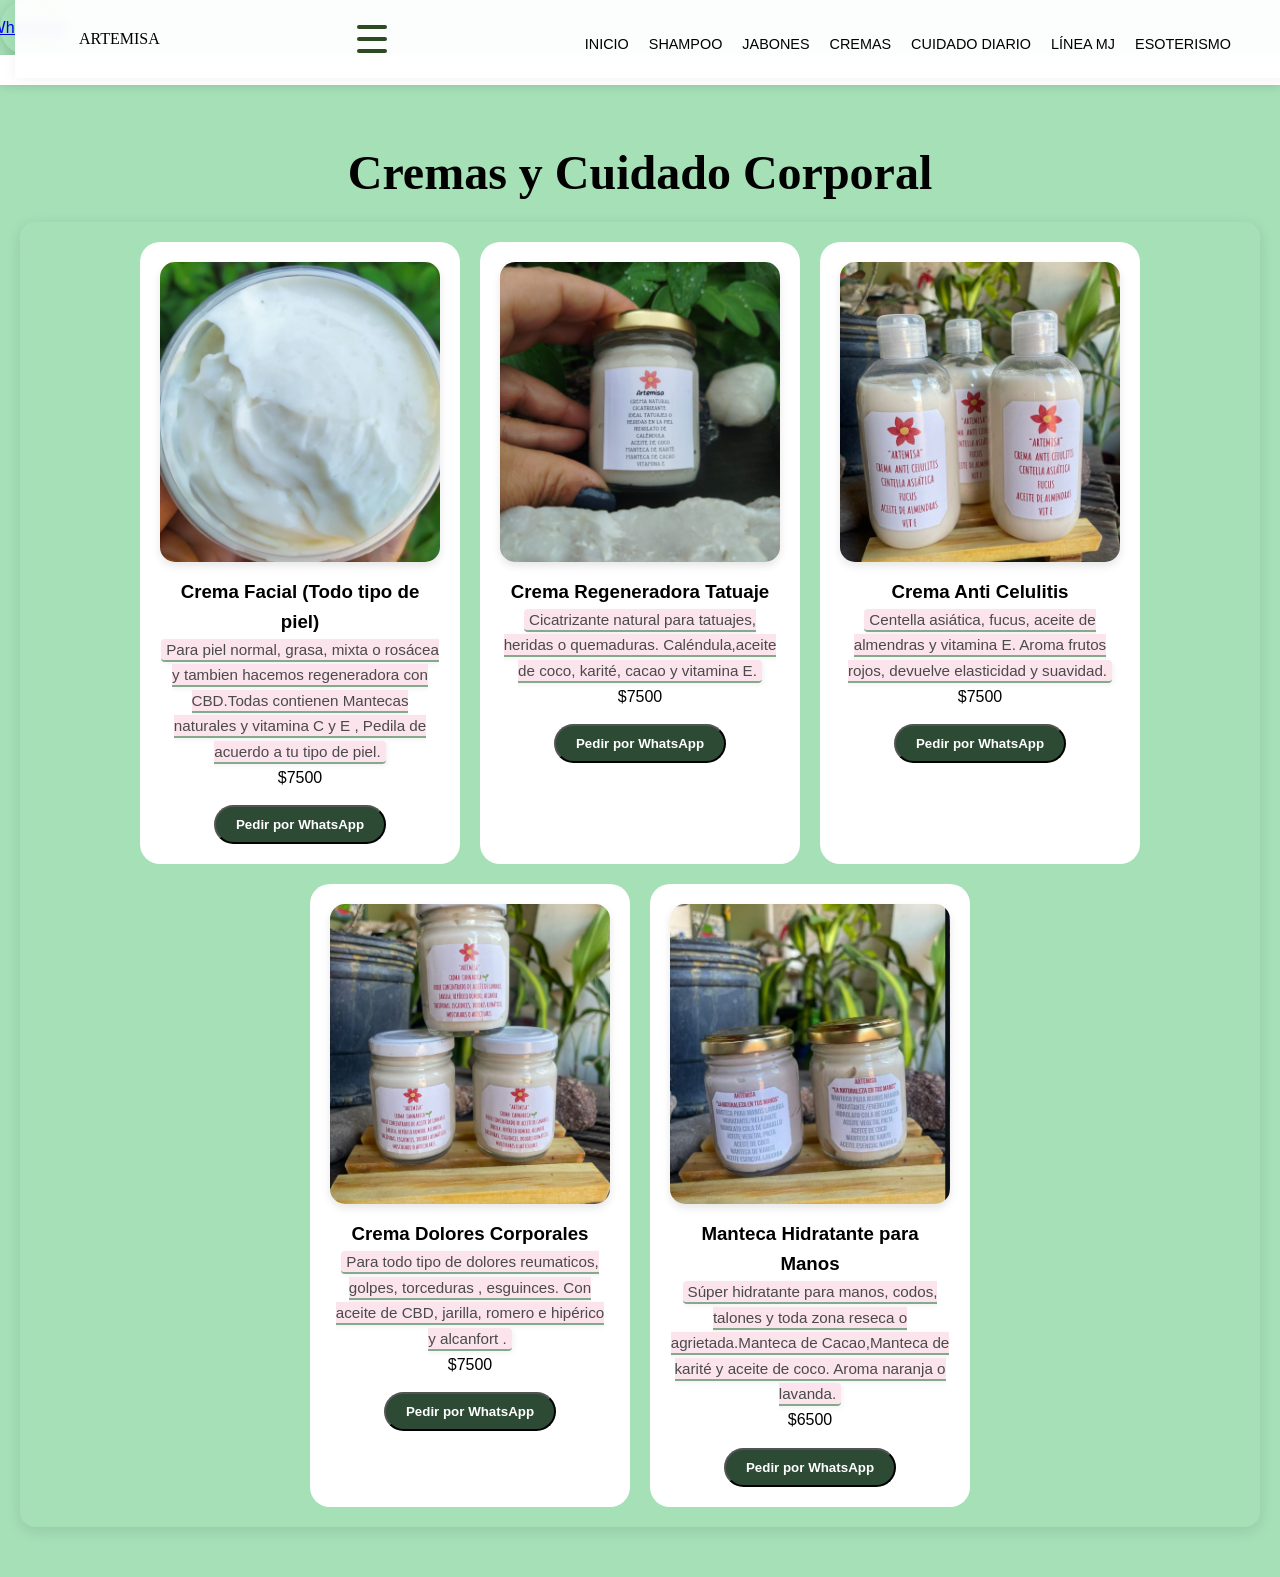
<file: cremas.html>
<!DOCTYPE html>
<html lang="es">
<head>
    <meta charset="UTF-8">
    <meta name="viewport" content="width=device-width, initial-scale=1.0">
    <title>Cremas | Artemisa</title>
    <link rel="stylesheet" href="style.css">
</head>
<body>
    <a href="https://wa.me/5491155609045?text=Hola%20Artemisa,%20vengo%20de%20la%20sección%20Cremas%20y%20tengo%20una%20consulta." class="float-btn float-wsp" target="_blank">WhatsApp</a>

     <header>
        <nav class="navbar">
            <div class="logo">ARTEMISA</div>
            <div class="menu-toggle" id="mobile-menu">
                <span class="bar"></span>
                <span class="bar"></span>
                <span class="bar"></span>
            </div>
            <ul class="nav-links">
                <li><a href="index.html">Inicio</a></li>
                <li><a href="solidos.html">Shampoo</a></li>
                <li><a href="jabones.html">Jabones</a></li>
                <li><a href="cremas.html">Cremas</a></li>
                <li><a href="cuidado.html">Cuidado Diario</a></li>
                <li><a href="mariajuana.html">Línea MJ</a></li>
                <li><a href="esoterico.html">Esoterismo</a></li>
            </ul>
        </nav>
    </header>

    <main class="productos-page">
        <h1>Cremas y Cuidado Corporal</h1>
        <div class="productos-grid">
            
            <article class="producto-card">
                <img src="cremafacial.jpg" alt="Crema Facial">
                <h3>Crema Facial (Todo tipo de piel)</h3>
                <p class="desc">Para piel normal, grasa, mixta o rosácea y tambien hacemos regeneradora con CBD.Todas contienen Mantecas naturales y vitamina C y E , Pedila de acuerdo a tu tipo de piel.</p>
                <p class="precio">$7500</p>
                <button class="btn-comprar" onclick="comprarPorWsp('Crema Facial', 7500, 'Cremas')">Pedir por WhatsApp</button>
            </article>

            <article class="producto-card">
                <img src="cremaregeneradoratatuaje.jpg" alt="Crema Regeneradora Tatuaje">
                <h3>Crema Regeneradora Tatuaje</h3>
                <p class="desc">Cicatrizante natural para tatuajes, heridas o quemaduras. Caléndula,aceite de coco, karité, cacao y vitamina E.</p>
                <p class="precio">$7500</p>
                <button class="btn-comprar" onclick="comprarPorWsp('Crema Regeneradora Tatuaje', 7500, 'Cremas')">Pedir por WhatsApp</button>
            </article>

            <article class="producto-card">
                <img src="cremaanticelulitis.jpg" alt="Crema Anti Celulitis">
                <h3>Crema Anti Celulitis</h3>
                <p class="desc">Centella asiática, fucus, aceite de almendras y vitamina E. Aroma frutos rojos, devuelve elasticidad y suavidad.</p>
                <p class="precio">$7500</p>
                <button class="btn-comprar" onclick="comprarPorWsp('Crema Anti Celulitis', 7500, 'Cremas')">Pedir por WhatsApp</button>
            </article>

            <article class="producto-card">
                <img src="cremadolorescorporales.jpg" alt="Crema Dolores Corporales">
                <h3>Crema Dolores Corporales</h3>
                <p class="desc">Para todo tipo de dolores reumaticos, golpes, torceduras , esguinces. Con aceite de CBD, jarilla, romero e hipérico y alcanfort .</p>
                <p class="precio">$7500</p>
                <button class="btn-comprar" onclick="comprarPorWsp('Crema Dolores Corporales', 7500, 'Cremas')">Pedir por WhatsApp</button>
            </article>

            <article class="producto-card">
                <img src="mantecahidratanteparamanos.jpg" alt="Manteca Hidratante para Manos">
                <h3>Manteca Hidratante para Manos</h3>
                <p class="desc">Súper hidratante para manos, codos, talones y toda zona reseca o agrietada.Manteca de Cacao,Manteca de karité y aceite de coco. Aroma naranja o lavanda.</p>
                <p class="precio">$6500</p>
                <button class="btn-comprar" onclick="comprarPorWsp('Manteca Hidratante Manos', 6500, 'Cremas')">Pedir por WhatsApp</button>
            </article>

        </div>
    </main>
    <script src="script.js"></script>
</body>
</html>
</file>
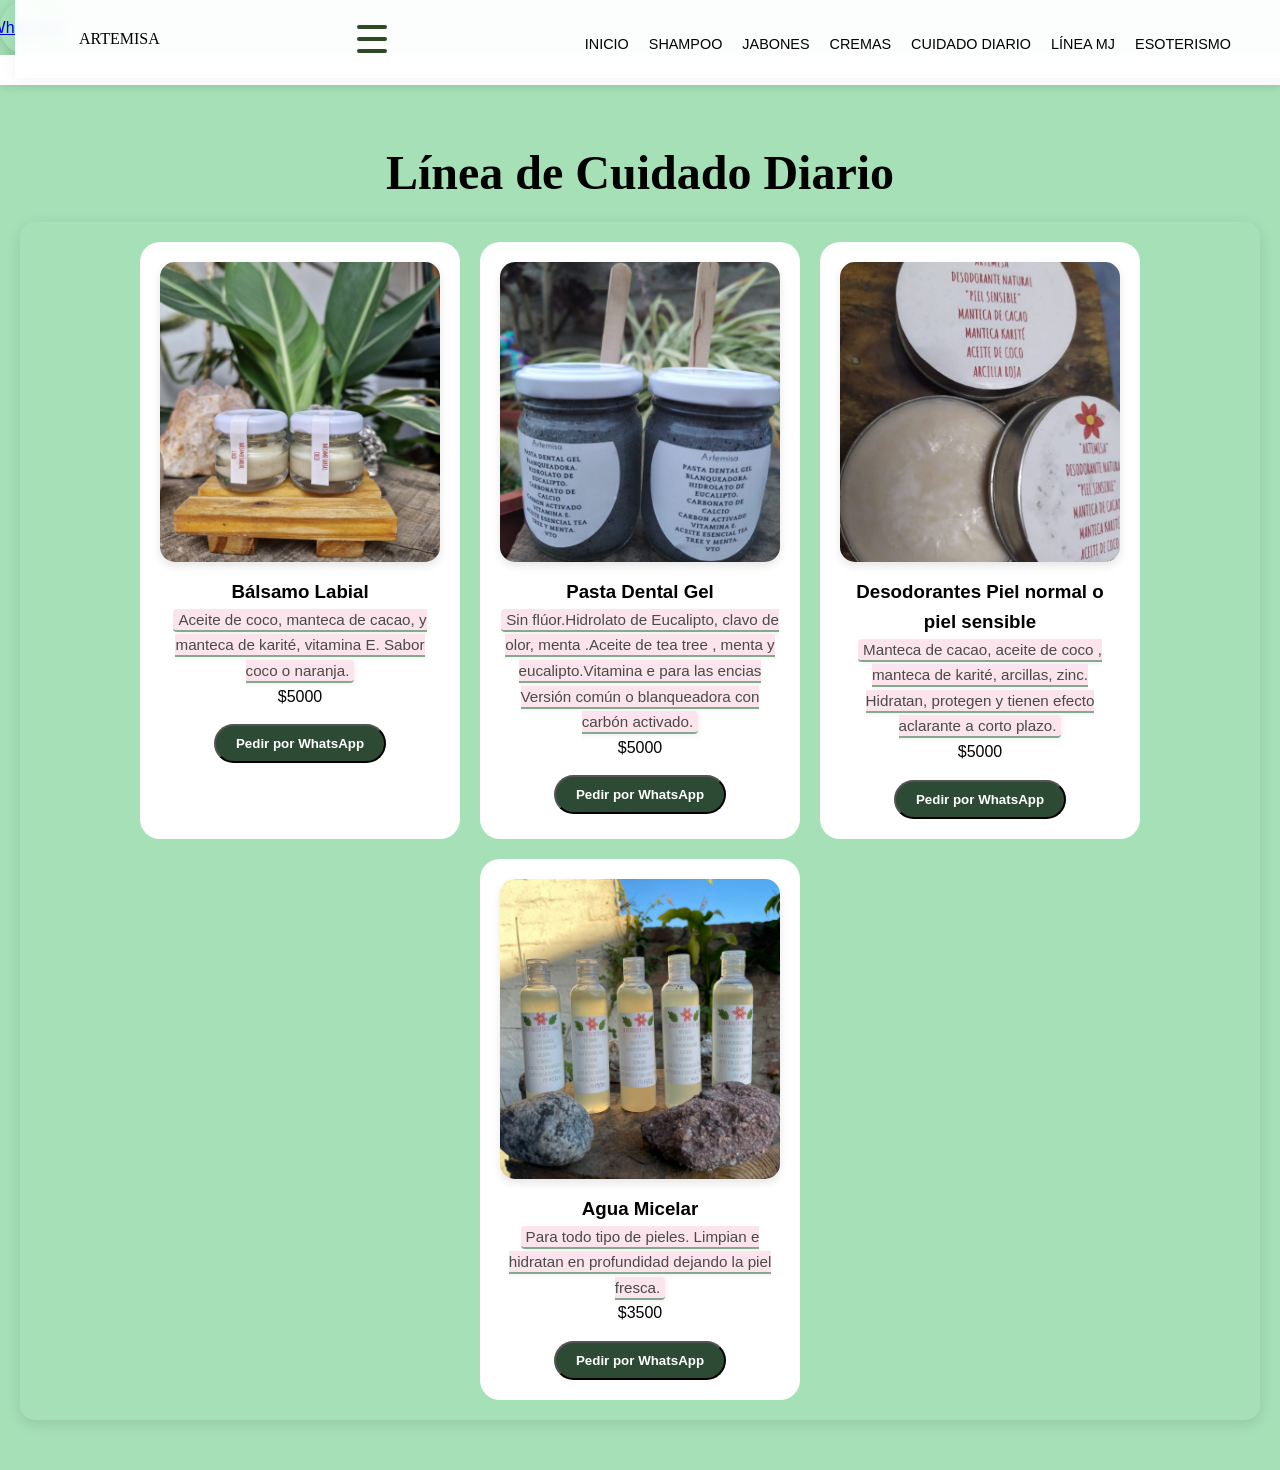
<file: cuidado.html>
<!DOCTYPE html>
<html lang="es">
<head>
    <meta charset="UTF-8">
    <meta name="viewport" content="width=device-width, initial-scale=1.0">
    <title>Cuidado Diario | Artemisa</title>
    <link rel="stylesheet" href="style.css">
</head>
<body>
    <a href="https://wa.me/5491155609045?text=Hola%20Artemisa,%20vengo%20de%20la%20sección%20Cuidado%20Diario%20y%20tengo%20una%20consulta." class="float-btn float-wsp" target="_blank">WhatsApp</a>

    <header>
        <nav class="navbar">
            <div class="logo">ARTEMISA</div>
            <div class="menu-toggle" id="mobile-menu">
                <span class="bar"></span>
                <span class="bar"></span>
                <span class="bar"></span>
            </div>
            <ul class="nav-links">
                <li><a href="index.html">Inicio</a></li>
                <li><a href="solidos.html">Shampoo</a></li>
                <li><a href="jabones.html">Jabones</a></li>
                <li><a href="cremas.html">Cremas</a></li>
                <li><a href="cuidado.html">Cuidado Diario</a></li>
                <li><a href="mariajuana.html">Línea MJ</a></li>
                <li><a href="esoterico.html">Esoterismo</a></li>
            </ul>
        </nav>
    </header>

    <main class="productos-page">
        <h1>Línea de Cuidado Diario</h1>
        <div class="productos-grid">
            
            <article class="producto-card">
                <img src="balsamolabial.jpg" alt="Bálsamo Labial">
                <h3>Bálsamo Labial</h3>
                <p class="desc">Aceite de coco, manteca de cacao, y manteca de karité, vitamina E. Sabor coco o naranja.</p>
                <p class="precio">$5000</p>
                <button class="btn-comprar" onclick="comprarPorWsp('Bálsamo Labial', 5000, 'Cuidado Diario')">Pedir por WhatsApp</button>
            </article>

            <article class="producto-card">
                <img src="pastadental.jpg" alt="Pasta Dental">
                <h3>Pasta Dental Gel</h3>
                <p class="desc">Sin flúor.Hidrolato de Eucalipto, clavo de olor, menta .Aceite de tea tree , menta y eucalipto.Vitamina e para las encias Versión común o blanqueadora con carbón activado.</p>
                <p class="precio">$5000</p>
                <button class="btn-comprar" onclick="comprarPorWsp('Pasta Dental Gel', 5000, 'Cuidado Diario')">Pedir por WhatsApp</button>
            </article>

            <article class="producto-card">
                <img src="desodorantes.jpg" alt="Desodorantes piel normal o piel sensible">
                <h3>Desodorantes Piel normal o piel sensible </h3>
                <p class="desc">Manteca de cacao, aceite de coco , manteca de karité, arcillas, zinc. Hidratan, protegen y tienen efecto aclarante a corto plazo.</p>
                <p class="precio">$5000</p>
                <button class="btn-comprar" onclick="comprarPorWsp('Desodorantes Naturales', 5000, 'Cuidado Diario')">Pedir por WhatsApp</button>
            </article>

            <article class="producto-card">
                <img src="aguamicelar.jpg" alt="Agua Micelar">
                <h3>Agua Micelar</h3>
                <p class="desc">Para todo tipo de pieles. Limpian e hidratan en profundidad dejando la piel fresca.</p>
                <p class="precio">$3500</p>
                <button class="btn-comprar" onclick="comprarPorWsp('Agua Micelar', 3500, 'Cuidado Diario')">Pedir por WhatsApp</button>
            </article>

        </div>
    </main>
    <script src="script.js"></script>
</body>
</html>
</file>
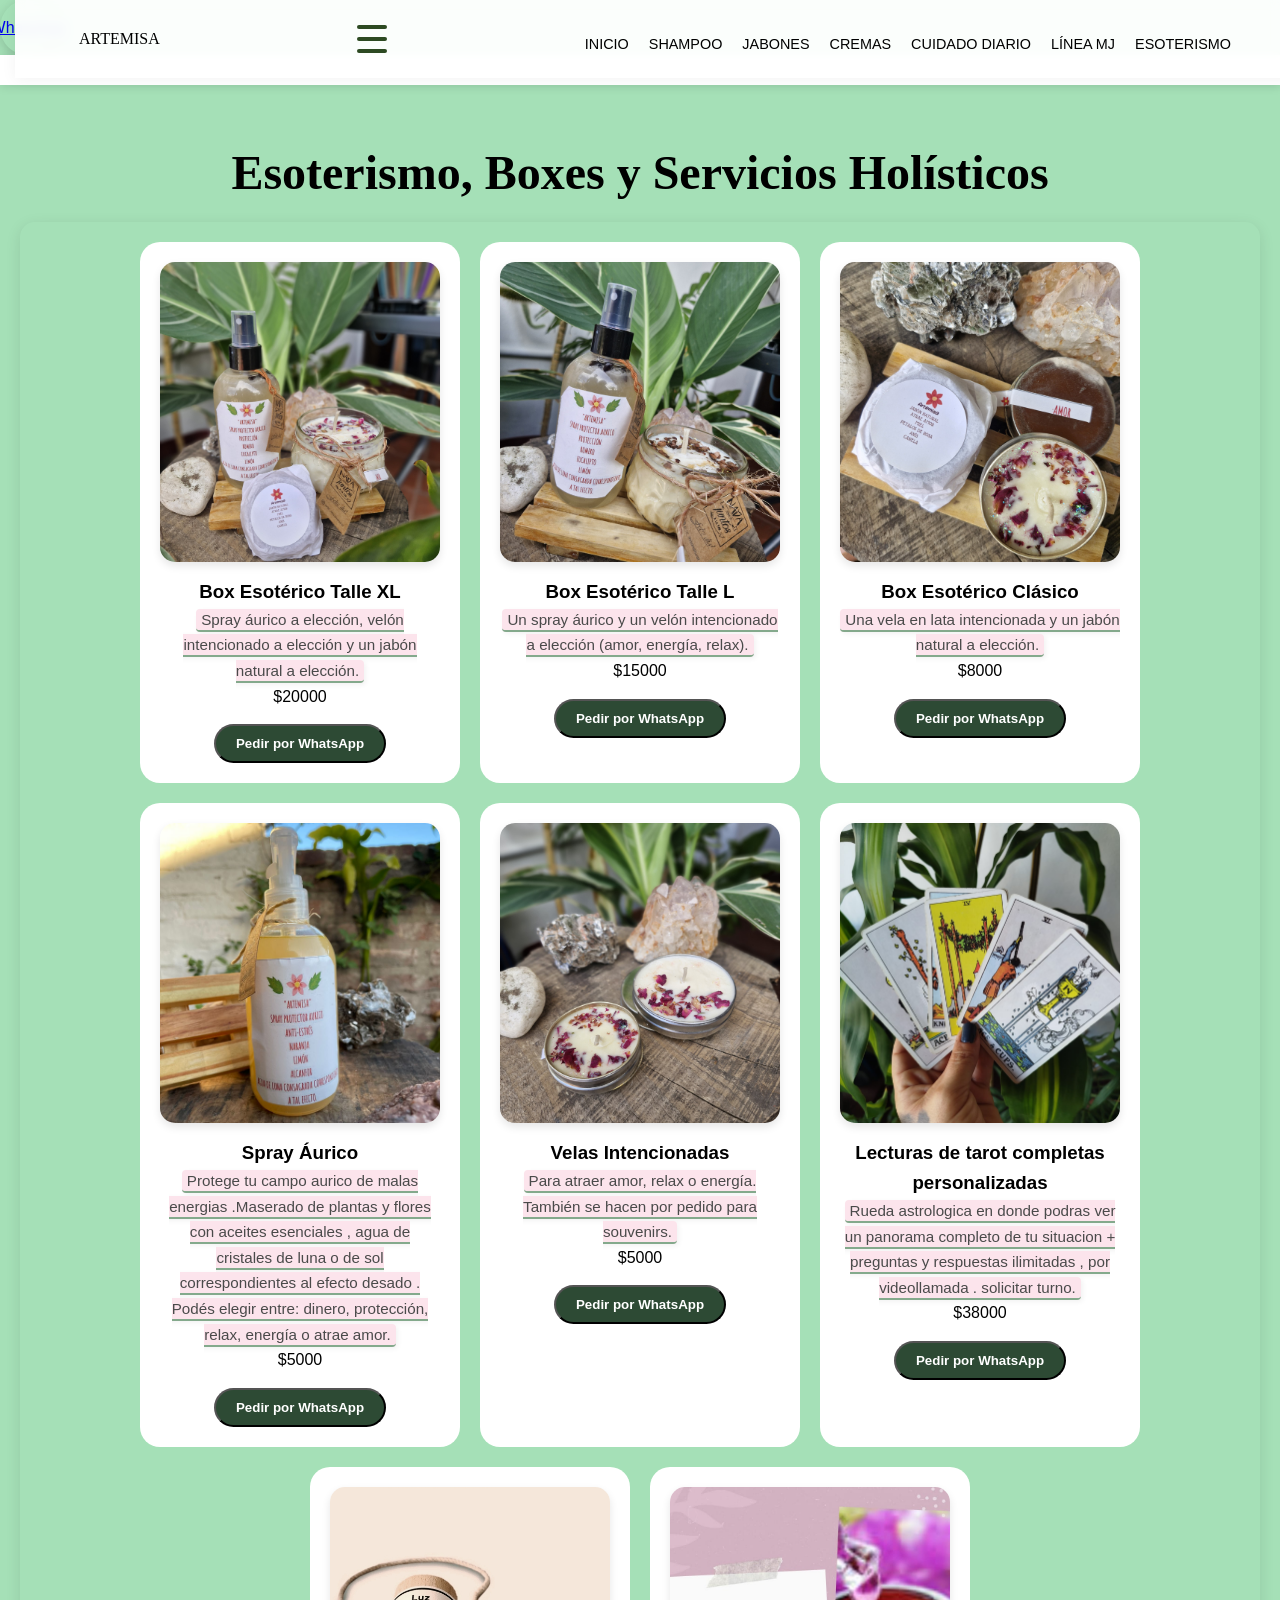
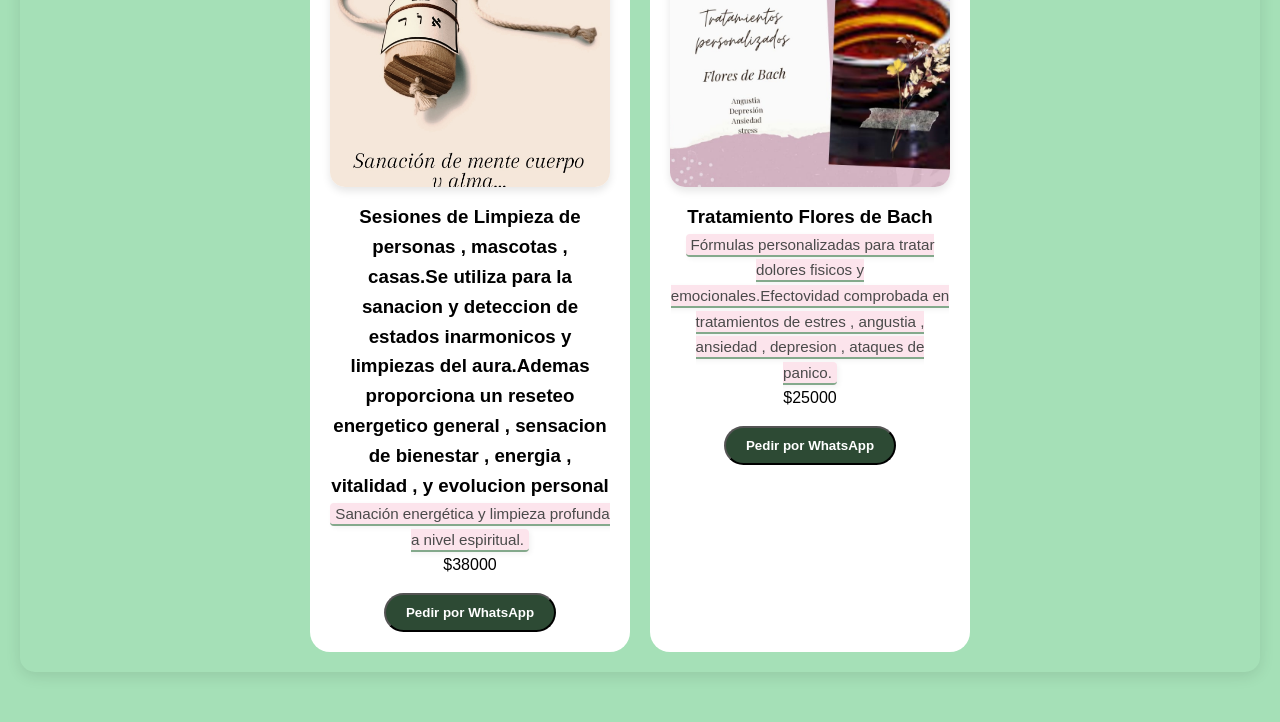
<file: esoterico.html>
<!DOCTYPE html>
<html lang="es">
<head>
    <meta charset="UTF-8">
    <meta name="viewport" content="width=device-width, initial-scale=1.0">
    <title>Esotérico y Servicios | Artemisa</title>
    <link rel="stylesheet" href="style.css">
</head>
<body>
    <a href="https://wa.me/5491155609045?text=Hola%20Artemisa,%20vengo%20de%20la%20sección%20Esotérica%20y%20tengo%20una%20consulta." class="float-btn float-wsp" target="_blank">WhatsApp</a>
 <header>
        <nav class="navbar">
            <div class="logo">ARTEMISA</div>
            <div class="menu-toggle" id="mobile-menu">
                <span class="bar"></span>
                <span class="bar"></span>
                <span class="bar"></span>
            </div>
            <ul class="nav-links">
                <li><a href="index.html">Inicio</a></li>
                <li><a href="solidos.html">Shampoo</a></li>
                <li><a href="jabones.html">Jabones</a></li>
                <li><a href="cremas.html">Cremas</a></li>
                <li><a href="cuidado.html">Cuidado Diario</a></li>
                <li><a href="mariajuana.html">Línea MJ</a></li>
                <li><a href="esoterico.html">Esoterismo</a></li>
            </ul>
        </nav>
    </header>

    <main class="productos-page">
        <h1>Esoterismo, Boxes y Servicios Holísticos</h1>
        <div class="productos-grid">
            
            <article class="producto-card">
                <img src="boxesoterico.jpg" alt="Box Esotérico XL">
                <h3>Box Esotérico Talle XL</h3>
                <p class="desc">Spray áurico a elección, velón intencionado a elección y un jabón natural a elección.</p>
                <p class="precio">$20000</p>
                <button class="btn-comprar" onclick="comprarPorWsp('Box Esotérico XL', 20000, 'Esoterico')">Pedir por WhatsApp</button>
            </article>

            <article class="producto-card">
                <img src="boxesotericol.jpg" alt="Box Esotérico L">
                <h3>Box Esotérico Talle L</h3>
                <p class="desc">Un spray áurico y un velón intencionado a elección (amor, energía, relax).</p>
                <p class="precio">$15000</p>
                <button class="btn-comprar" onclick="comprarPorWsp('Box Esotérico L', 15000, 'Esoterico')">Pedir por WhatsApp</button>
            </article>

            <article class="producto-card">
                <img src="boxesotericom.jpg" alt="Box Esotérico Clásico">
                <h3>Box Esotérico Clásico</h3>
                <p class="desc">Una vela en lata intencionada y un jabón natural a elección.</p>
                <p class="precio">$8000</p>
                <button class="btn-comprar" onclick="comprarPorWsp('Box Esotérico Clásico', 8000, 'Esoterico')">Pedir por WhatsApp</button>
            </article>

            <article class="producto-card">
                <img src="sprayaurico.jpg" alt="Spray Áurico">
                <h3>Spray Áurico</h3>
                <p class="desc">Protege tu campo aurico de malas energias .Maserado de plantas y flores con aceites esenciales , agua de cristales de luna o de sol correspondientes al efecto desado . Podés elegir entre: dinero, protección, relax, energía o atrae amor.</p>
                <p class="precio">$5000</p>
                <button class="btn-comprar" onclick="comprarPorWsp('Spray Áurico', 5000, 'Esoterico')">Pedir por WhatsApp</button>
            </article>

            <article class="producto-card">
                <img src="velasparaatraerenergiaamorrelax.jpg" alt="Velas Intencionadas">
                <h3>Velas Intencionadas</h3>
                <p class="desc">Para atraer amor, relax o energía. También se hacen por pedido para souvenirs.</p>
                <p class="precio">$5000</p>
                <button class="btn-comprar" onclick="comprarPorWsp('Velas Intencionadas', 5000, 'Esoterico')">Pedir por WhatsApp</button>
            </article>

            <article class="producto-card">
                <img src="tarot.jpg" alt="Lecturas de Tarot completas personalizadas">
                <h3>Lecturas de tarot completas personalizadas</h3>
                <p class="desc">Rueda astrologica en donde podras ver un panorama completo de tu situacion + preguntas y respuestas ilimitadas , por videollamada . solicitar turno.</p>
                <p class="precio">$38000</p>
                <button class="btn-comprar" onclick="comprarPorWsp('Sesión de Tarot', 38000, 'Servicios')">Pedir por WhatsApp</button>
            </article>

            <article class="producto-card">
                <img src="pendulo.jpg" alt="Limpiezas energeticas con Péndulo Hebreo">
                <h3>Sesiones de Limpieza de personas , mascotas , casas.Se utiliza para la sanacion y deteccion de estados inarmonicos y limpiezas del aura.Ademas proporciona un reseteo energetico general , sensacion de bienestar , energia , vitalidad , y evolucion personal</h3>
                <p class="desc">Sanación energética y limpieza profunda a nivel espiritual.</p>
                <p class="precio">$38000</p>
                <button class="btn-comprar" onclick="comprarPorWsp('Sesión Péndulo Hebreo', 38000, 'Servicios')">Pedir por WhatsApp</button>
            </article>

            <article class="producto-card">
                <img src="flores.jpg" alt="Flores de Bach">
                <h3>Tratamiento Flores de Bach</h3>
                <p class="desc">Fórmulas personalizadas para tratar dolores fisicos y emocionales.Efectovidad comprobada en tratamientos de estres , angustia , ansiedad , depresion , ataques de panico.</p>
                <p class="precio">$25000</p>
                <button class="btn-comprar" onclick="comprarPorWsp('Flores de Bach', 25000, 'Servicios')">Pedir por WhatsApp</button>
            </article>

        </div>
    </main>
    <script src="script.js"></script>
</body>
</html>
</file>
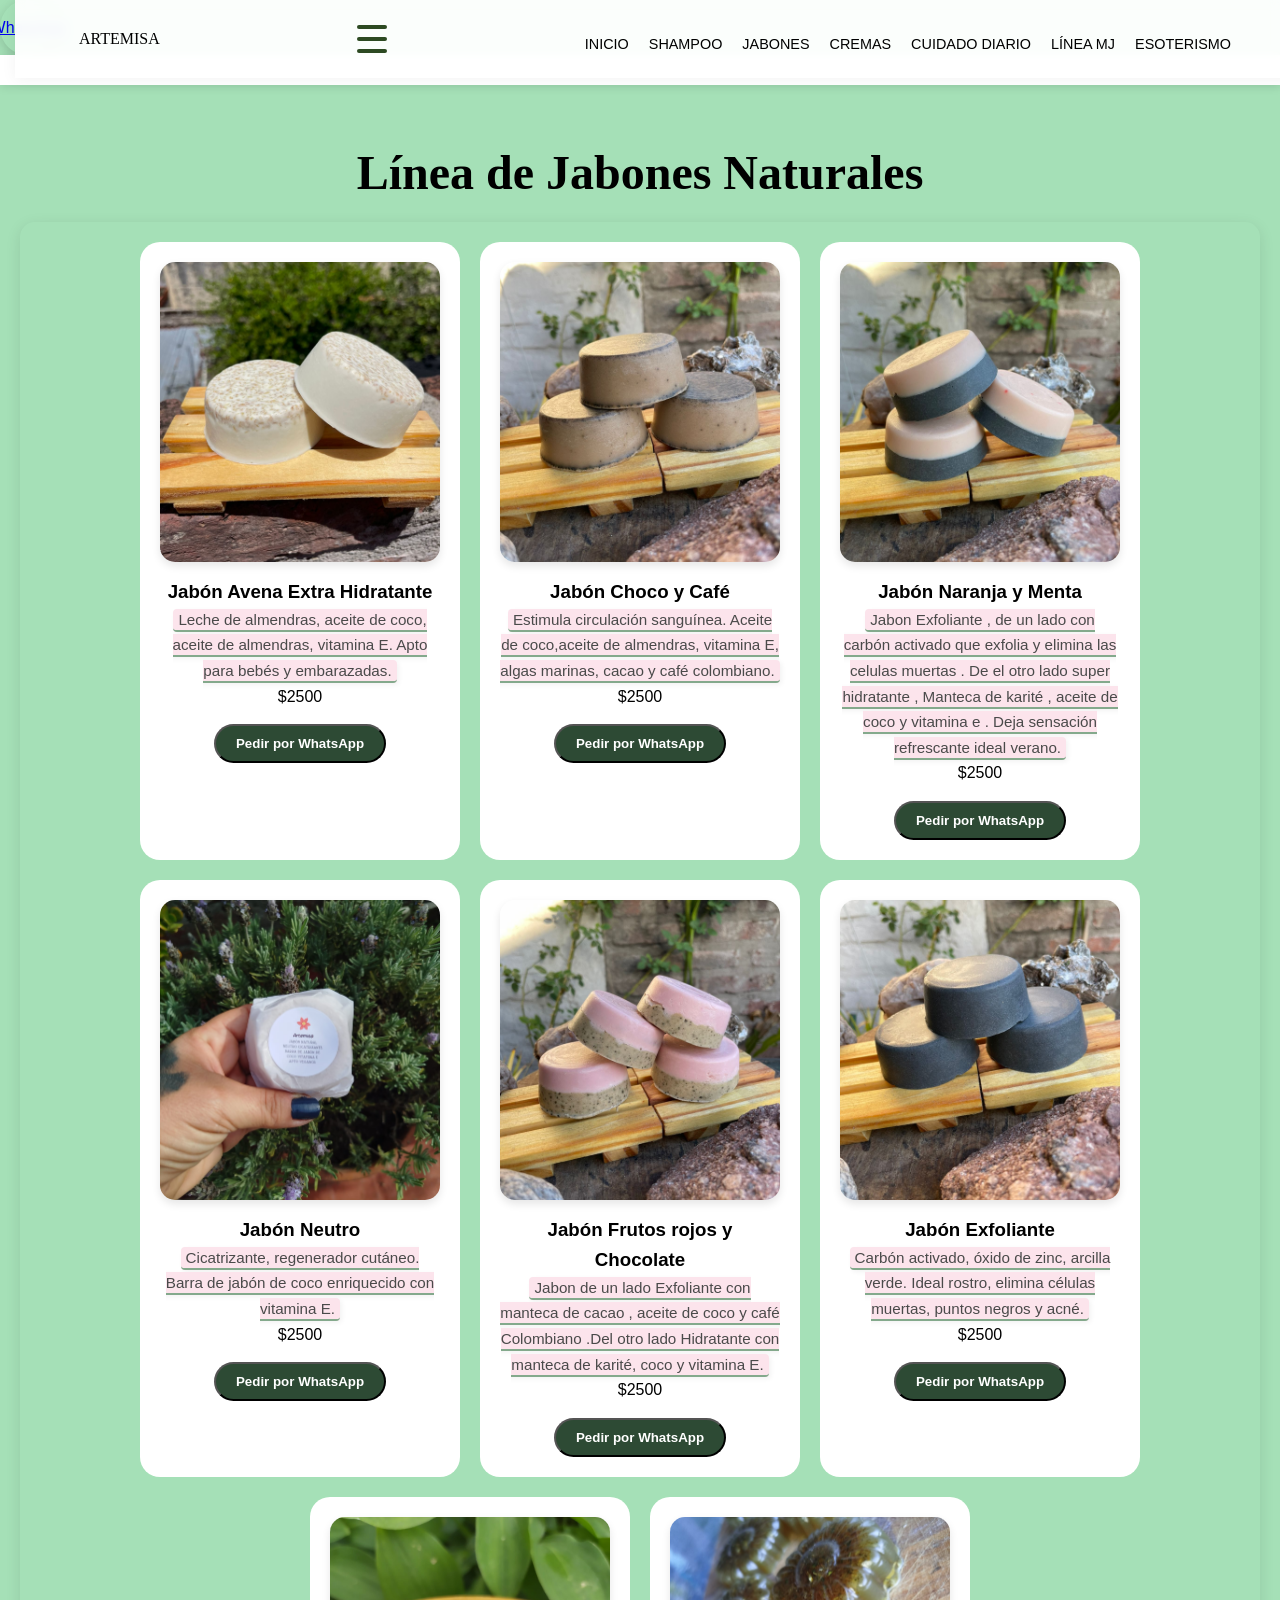
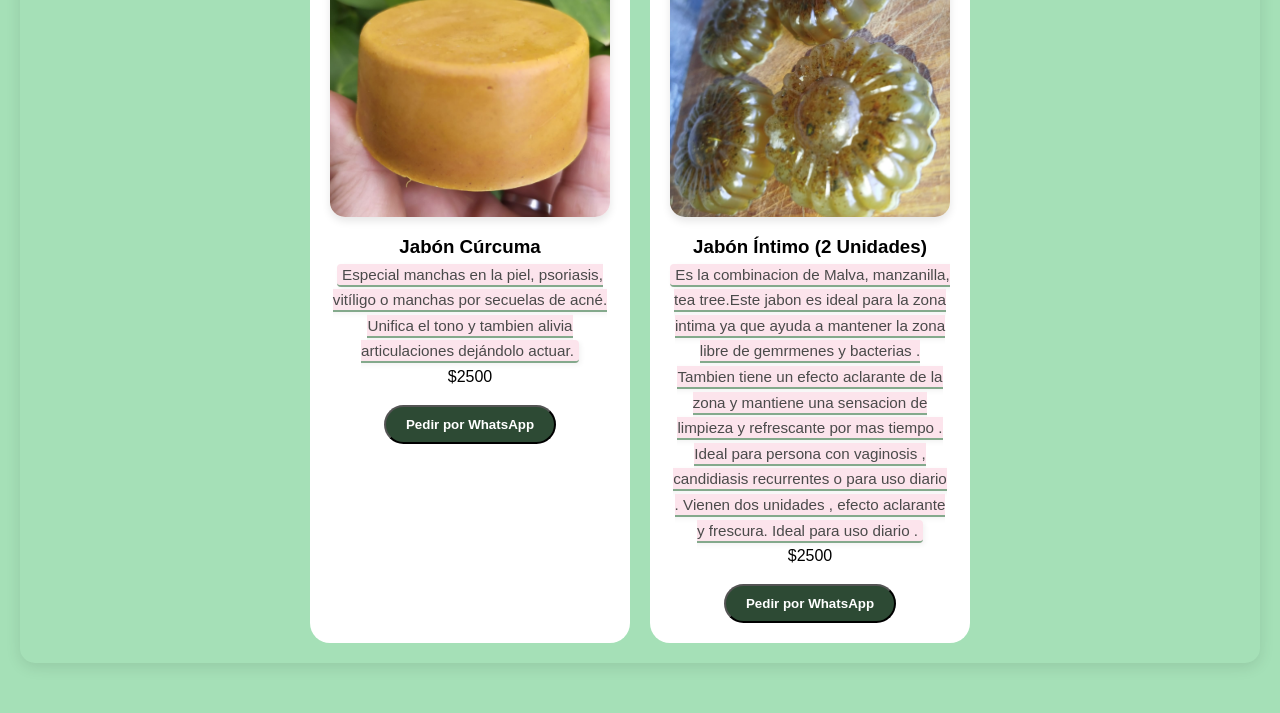
<file: jabones.html>
<!DOCTYPE html>
<html lang="es">
<head>
    <meta charset="UTF-8">
    <meta name="viewport" content="width=device-width, initial-scale=1.0">
    <title>Jabones Naturales | Artemisa</title>
    <link rel="stylesheet" href="style.css">
</head>
<body>
    <a href="https://wa.me/5491155609045?text=Hola%20Artemisa,%20vengo%20de%20la%20sección%20Jabones%20y%20tengo%20una%20consulta." class="float-btn float-wsp" target="_blank">WhatsApp</a>

     <header>
        <nav class="navbar">
            <div class="logo">ARTEMISA</div>
            <div class="menu-toggle" id="mobile-menu">
                <span class="bar"></span>
                <span class="bar"></span>
                <span class="bar"></span>
            </div>
            <ul class="nav-links">
                <li><a href="index.html">Inicio</a></li>
                <li><a href="solidos.html">Shampoo</a></li>
                <li><a href="jabones.html">Jabones</a></li>
                <li><a href="cremas.html">Cremas</a></li>
                <li><a href="cuidado.html">Cuidado Diario</a></li>
                <li><a href="mariajuana.html">Línea MJ</a></li>
                <li><a href="esoterico.html">Esoterismo</a></li>
            </ul>
        </nav>
    </header>

    <main class="productos-page">
        <h1>Línea de Jabones Naturales</h1>
        <div class="productos-grid">
            
            <article class="producto-card">
                <img src="jabonhidratante.jpg" alt="Jabón Avena Extra Hidratante">
                <h3>Jabón Avena Extra Hidratante</h3>
                <p class="desc">Leche de almendras, aceite de coco, aceite de almendras, vitamina E. Apto para bebés y embarazadas.</p>
                <p class="precio">$2500</p>
                <button class="btn-comprar" onclick="comprarPorWsp('Jabón Avena Extra Hidratante', 2500, 'Jabones')">Pedir por WhatsApp</button>
            </article>

            <article class="producto-card">
                <img src="jabonchocoycafe.jpg" alt="Jabón Anti Celulitis">
                <h3>Jabón Choco y Café</h3>
                <p class="desc">Estimula circulación sanguínea. Aceite de coco,aceite de almendras, vitamina E, algas marinas, cacao y café colombiano.</p>
                <p class="precio">$2500</p>
                <button class="btn-comprar" onclick="comprarPorWsp('Jabón Choco y Café', 2500, 'Jabones')">Pedir por WhatsApp</button>
            </article>

            <article class="producto-card">
                <img src="jabonnaranjamenta.jpg" alt="Jabón Naranja y Menta">
                <h3>Jabón Naranja y Menta</h3>
                <p class="desc"> Jabon Exfoliante , de un lado con carbón activado que exfolia y elimina las celulas muertas . De el otro lado super hidratante , Manteca de karité , aceite de coco y vitamina e . Deja sensación refrescante ideal verano.</p>
                <p class="precio">$2500</p>
                <button class="btn-comprar" onclick="comprarPorWsp('Jabón Naranja y Menta', 2500, 'Jabones')">Pedir por WhatsApp</button>
            </article>

            <article class="producto-card">
                <img src="jabonneutro.jpg" alt="Jabón Neutro">
                <h3>Jabón Neutro</h3>
                <p class="desc">Cicatrizante, regenerador cutáneo. Barra de jabón de coco enriquecido con vitamina E.</p>
                <p class="precio">$2500</p>
                <button class="btn-comprar" onclick="comprarPorWsp('Jabón Neutro', 2500, 'Jabones')">Pedir por WhatsApp</button>
            </article>

            <article class="producto-card">
                <img src="jabonfrutillaychocolate.jpg" alt="Jabón Frutos rojos y Chocolate">
                <h3>Jabón Frutos rojos y Chocolate</h3>
                <p class="desc">Jabon de un lado Exfoliante con manteca de cacao , aceite de coco y café Colombiano .Del otro lado  Hidratante con manteca de karité, coco y vitamina E.</p>
                <p class="precio">$2500</p>
                <button class="btn-comprar" onclick="comprarPorWsp('Jabón Frutilla y Chocolate', 2500, 'Jabones')">Pedir por WhatsApp</button>
            </article>

            <article class="producto-card">
                <img src="jabonexfoliante.jpg" alt="Jabón Exfoliante">
                <h3>Jabón Exfoliante</h3>
                <p class="desc">Carbón activado, óxido de zinc, arcilla verde. Ideal rostro, elimina células muertas, puntos negros y acné.</p>
                <p class="precio">$2500</p>
                <button class="btn-comprar" onclick="comprarPorWsp('Jabón Exfoliante', 2500, 'Jabones')">Pedir por WhatsApp</button>
            </article>

            <article class="producto-card">
                <img src="jaboncurcuma.jpg" alt="Jabón Cúrcuma">
                <h3>Jabón Cúrcuma</h3>
                <p class="desc">Especial manchas en la piel, psoriasis, vitíligo o manchas por secuelas de acné. Unifica el tono y tambien alivia articulaciones dejándolo actuar.</p>
                <p class="precio">$2500</p>
                <button class="btn-comprar" onclick="comprarPorWsp('Jabón Cúrcuma', 2500, 'Jabones')">Pedir por WhatsApp</button>
            </article>

            <article class="producto-card">
                <img src="jabonintimo.jpg" alt="Jabón Íntimo">
                <h3>Jabón Íntimo (2 Unidades)</h3>
                <p class="desc">Es la combinacion de Malva, manzanilla, tea tree.Este jabon es ideal para la zona intima ya que ayuda a mantener la zona libre de gemrmenes y bacterias . Tambien tiene un efecto aclarante de la zona y mantiene una sensacion de limpieza y refrescante por mas tiempo . Ideal para persona con vaginosis , candidiasis recurrentes o para uso diario . Vienen dos unidades , efecto aclarante y frescura. Ideal para uso diario .</p>
                <p class="precio">$2500</p>
                <button class="btn-comprar" onclick="comprarPorWsp('Jabón Íntimo', 2500, 'Jabones')">Pedir por WhatsApp</button>
            </article>

        </div>
    </main>
    <script src="script.js"></script>
</body>
</html>
</file>
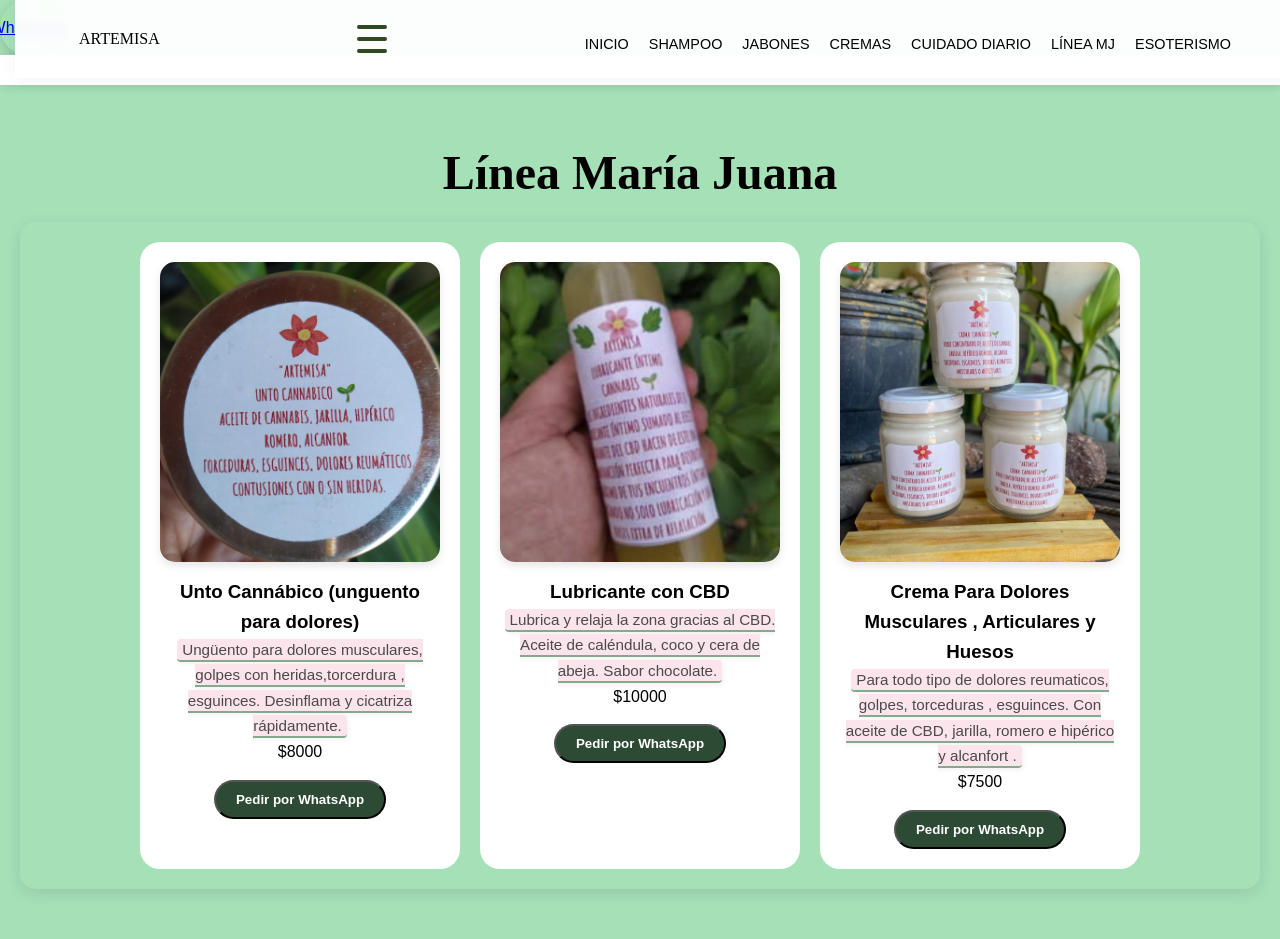
<file: mariajuana.html>
<!DOCTYPE html>
<html lang="es">
<head>
    <meta charset="UTF-8">
    <meta name="viewport" content="width=device-width, initial-scale=1.0">
    <title>Línea María Juana | Artemisa</title>
    <link rel="stylesheet" href="style.css">
</head>
<body>
    <a href="https://wa.me/5491155609045?text=Hola%20Artemisa,%20vengo%20de%20la%20Línea%20María%20Juana%20y%20tengo%20una%20consulta." class="float-btn float-wsp" target="_blank">WhatsApp</a>

   <header>
        <nav class="navbar">
            <div class="logo">ARTEMISA</div>
            <div class="menu-toggle" id="mobile-menu">
                <span class="bar"></span>
                <span class="bar"></span>
                <span class="bar"></span>
            </div>
            <ul class="nav-links">
                <li><a href="index.html">Inicio</a></li>
                <li><a href="solidos.html">Shampoo</a></li>
                <li><a href="jabones.html">Jabones</a></li>
                <li><a href="cremas.html">Cremas</a></li>
                <li><a href="cuidado.html">Cuidado Diario</a></li>
                <li><a href="mariajuana.html">Línea MJ</a></li>
                <li><a href="esoterico.html">Esoterismo</a></li>
            </ul>
        </nav>
    </header>

    <main class="productos-page">
        <h1>Línea María Juana</h1>
        <div class="productos-grid">
            
            <article class="producto-card">
                <img src="untocanabico.jpg" alt="Unto Cannábico (unguento para dolores)">
                <h3>Unto Cannábico (unguento para dolores)</h3>
                <p class="desc">Ungüento para dolores musculares, golpes con heridas,torcerdura , esguinces. Desinflama y cicatriza rápidamente.</p>
                <p class="precio">$8000</p>
                <button class="btn-comprar" onclick="comprarPorWsp('Unto Cannábico', 8000, 'María Juana')">Pedir por WhatsApp</button>
            </article>

            <article class="producto-card">
                <img src="lubricante.jpg" alt="Lubricante Íntimo">
                <h3>Lubricante con CBD</h3>
                <p class="desc">Lubrica y relaja la zona gracias al CBD. Aceite de caléndula, coco y cera de abeja. Sabor chocolate.</p>
                <p class="precio">$10000</p>
                <button class="btn-comprar" onclick="comprarPorWsp('Lubricante Íntimo CBD', 10000, 'María Juana')">Pedir por WhatsApp</button>
            </article>

             <article class="producto-card">
                <img src="cremadolorescorporales.jpg" alt="Crema Para Dolores Musculares , Articulares y Huesos">
                <h3>Crema Para Dolores Musculares , Articulares y Huesos</h3>
                <p class="desc">Para todo tipo de dolores reumaticos, golpes, torceduras , esguinces. Con aceite de CBD, jarilla, romero e hipérico y alcanfort .</p>
                <p class="precio">$7500</p>
                <button class="btn-comprar" onclick="comprarPorWsp('Crema Dolores Corporales', 7500, 'Cremas')">Pedir por WhatsApp</button>
            </article>

        </div>
    </main>
    <script src="script.js"></script>
</body>
</html>
</file>
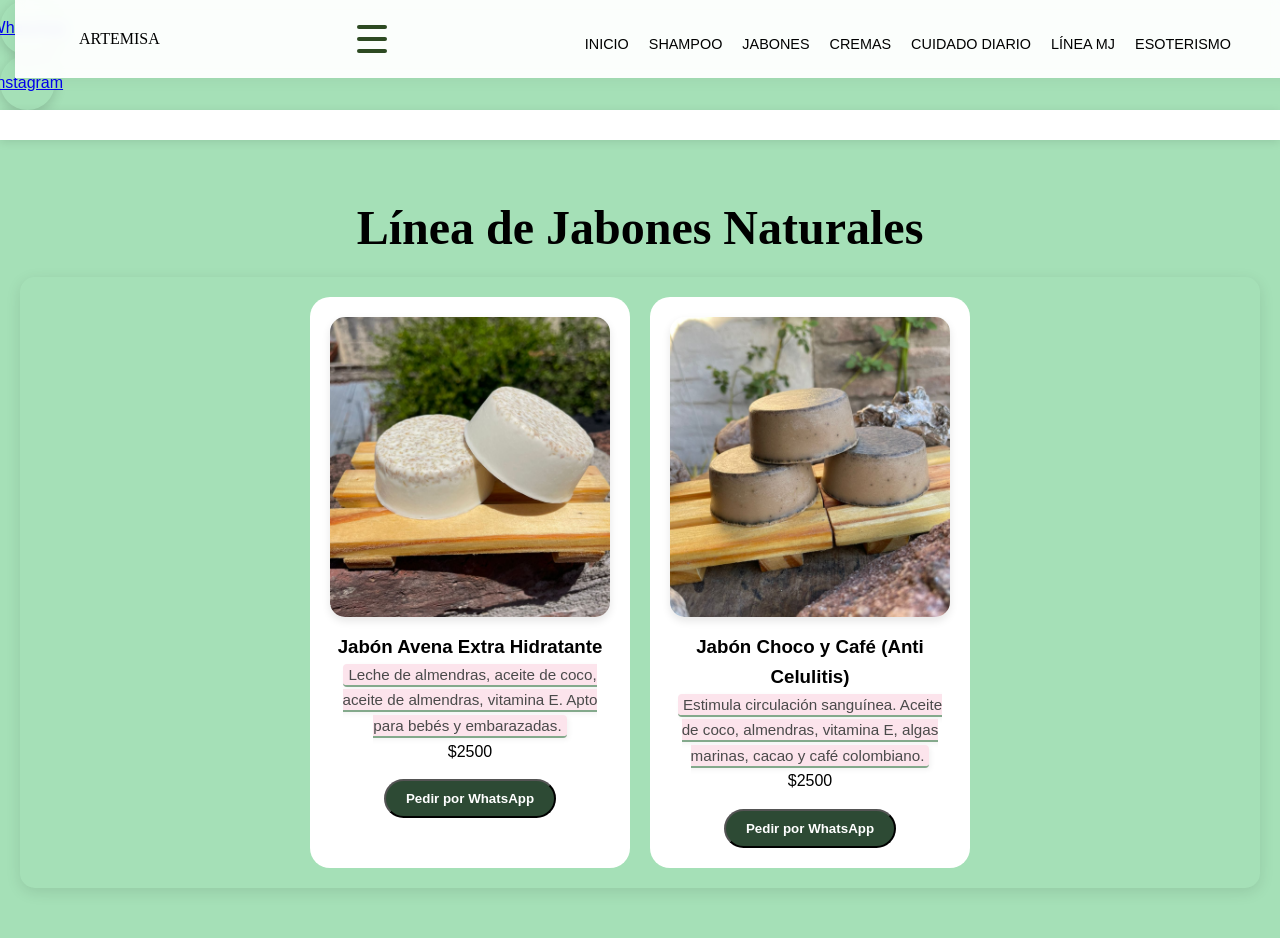
<file: shampoo.html>
<!DOCTYPE html>
<html lang="es">
<head>
    <meta charset="UTF-8">
    <meta name="viewport" content="width=device-width, initial-scale=1.0">
    <title>Jabones | Artemisa</title>
    <link rel="stylesheet" href="style.css">
</head>
<body>
    <a href="https://wa.me/5491155609045?text=Hola%20Artemisa,%20estoy%20en%20la%20sección%20de%20Jabones%20y%20tengo%20una%20consulta." class="float-btn float-wsp" target="_blank">WhatsApp</a>
    <a href="https://instagram.com/arte_misanatural" class="float-btn float-ig" target="_blank">Instagram</a>

     <header>
        <nav class="navbar">
            <div class="logo">ARTEMISA</div>
            <div class="menu-toggle" id="mobile-menu">
                <span class="bar"></span>
                <span class="bar"></span>
                <span class="bar"></span>
            </div>
            <ul class="nav-links">
                <li><a href="index.html">Inicio</a></li>
                <li><a href="solidos.html">Shampoo</a></li>
                <li><a href="jabones.html">Jabones</a></li>
                <li><a href="cremas.html">Cremas</a></li>
                <li><a href="cuidado.html">Cuidado Diario</a></li>
                <li><a href="mariajuana.html">Línea MJ</a></li>
                <li><a href="esoterico.html">Esoterismo</a></li>
            </ul>
        </nav>
    </header>

    <main class="productos-page">
        <h1>Línea de Jabones Naturales</h1>
        <div class="productos-grid">
            
            <article class="producto-card">
                <img src="jabonhidratante.jpg" alt="Jabón Avena Extra Hidratante">
                <h3>Jabón Avena Extra Hidratante</h3>
                <p class="desc">Leche de almendras, aceite de coco, aceite de almendras, vitamina E. Apto para bebés y embarazadas.</p>
                <p class="precio">$2500</p>
                <button class="btn-comprar" onclick="comprarPorWsp('Jabón Avena Extra Hidratante', 2500, 'Jabones')">Pedir por WhatsApp</button>
            </article>

            <article class="producto-card">
                <img src="jabonchocoycafe.jpg" alt="Jabón Choco y Café">
                <h3>Jabón Choco y Café (Anti Celulitis)</h3>
                <p class="desc">Estimula circulación sanguínea. Aceite de coco, almendras, vitamina E, algas marinas, cacao y café colombiano.</p>
                <p class="precio">$2500</p>
                <button class="btn-comprar" onclick="comprarPorWsp('Jabón Choco y Café', 2500, 'Jabones')">Pedir por WhatsApp</button>
            </article>
            
            </div>
    </main>

    <script src="script.js"></script>
</body>
</html>
</file>
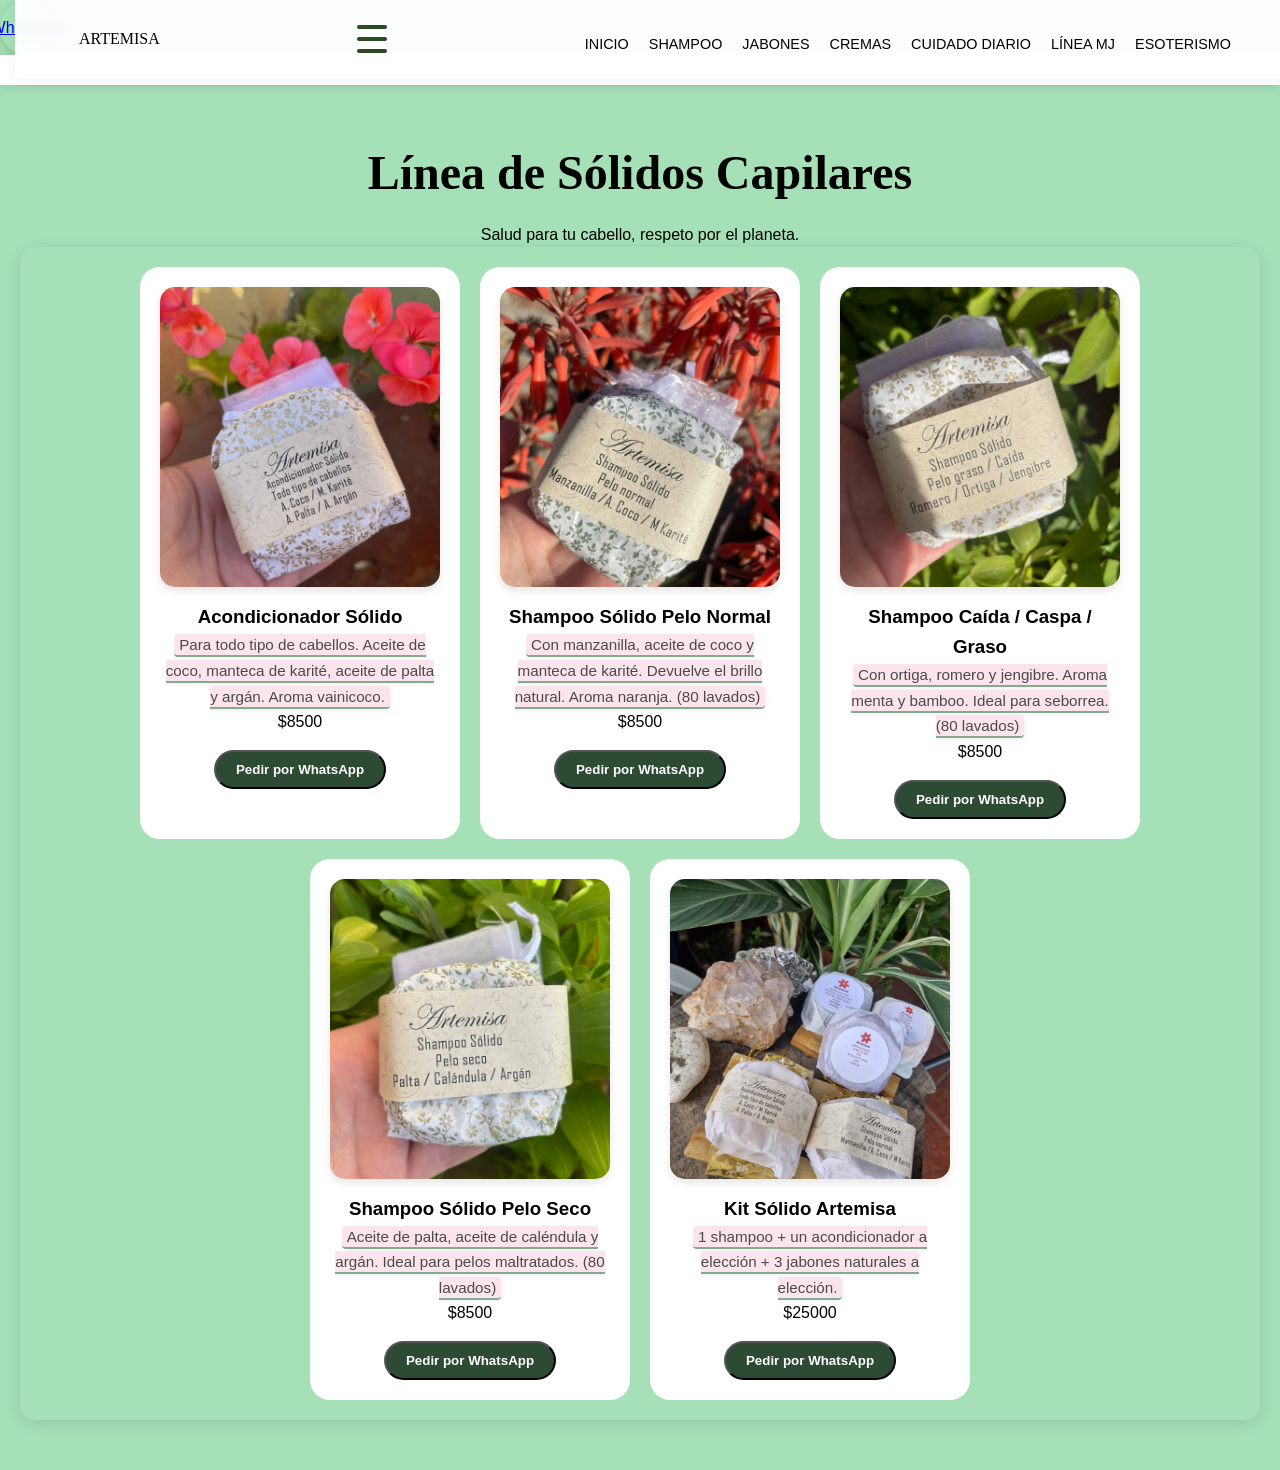
<file: solidos.html>
<!DOCTYPE html>
<html lang="es">
<head>
    <meta charset="UTF-8">
    <meta name="viewport" content="width=device-width, initial-scale=1.0">
    <title>Sólidos | Shampoos y Acondicionadores Artemisa</title>
    <link rel="stylesheet" href="style.css">
</head>
<body>
    <a href="https://wa.me/5491155609045?text=Hola%20Artemisa,%20estoy%20viendo%20la%20línea%20de%20Sólidos%20y%20quiero%20consultar." class="float-btn float-wsp" target="_blank">WhatsApp</a>

    <header>
        <nav class="navbar">
            <div class="logo">ARTEMISA</div>
            <div class="menu-toggle" id="mobile-menu">
                <span class="bar"></span>
                <span class="bar"></span>
                <span class="bar"></span>
            </div>
            <ul class="nav-links">
                <li><a href="index.html">Inicio</a></li>
                <li><a href="solidos.html">Shampoo</a></li>
                <li><a href="jabones.html">Jabones</a></li>
                <li><a href="cremas.html">Cremas</a></li>
                <li><a href="cuidado.html">Cuidado Diario</a></li>
                <li><a href="mariajuana.html">Línea MJ</a></li>
                <li><a href="esoterico.html">Esoterismo</a></li>
            </ul>
        </nav>
    </header>

    <main class="productos-page">
        <h1>Línea de Sólidos Capilares</h1>
        <p class="subtitle">Salud para tu cabello, respeto por el planeta.</p>
        
        <div class="productos-grid">
            
            <article class="producto-card">
                <img src="acondicionadorsolido.jpg" alt="Acondicionador Sólido">
                <h3>Acondicionador Sólido</h3>
                <p class="desc">Para todo tipo de cabellos. Aceite de coco, manteca de karité, aceite de palta y argán. Aroma vainicoco.</p>
                <p class="precio">$8500</p>
                <button class="btn-comprar" onclick="comprarPorWsp('Acondicionador Sólido', 8500, 'Sólidos')">Pedir por WhatsApp</button>
            </article>

            <article class="producto-card">
                <img src="shamposolidopelonormal.jpg" alt="Shampoo Pelo Normal">
                <h3>Shampoo Sólido Pelo Normal</h3>
                <p class="desc">Con manzanilla, aceite de coco y manteca de karité. Devuelve el brillo natural. Aroma naranja. (80 lavados)</p>
                <p class="precio">$8500</p>
                <button class="btn-comprar" onclick="comprarPorWsp('Shampoo Pelo Normal', 8500, 'Sólidos')">Pedir por WhatsApp</button>
            </article>

            <article class="producto-card">
                <img src="shamposolidopelograso1.jpg" alt="Shampoo Caída y Graso">
                <h3>Shampoo Caída / Caspa / Graso</h3>
                <p class="desc">Con ortiga, romero y jengibre. Aroma menta y bamboo. Ideal para seborrea. (80 lavados)</p>
                <p class="precio">$8500</p>
                <button class="btn-comprar" onclick="comprarPorWsp('Shampoo Caída-Graso', 8500, 'Sólidos')">Pedir por WhatsApp</button>
            </article>

            <article class="producto-card">
                <img src="shamposolidopeloseco.jpg" alt="Shampoo Pelo Seco">
                <h3>Shampoo Sólido Pelo Seco</h3>
                <p class="desc">Aceite de palta, aceite de caléndula y argán. Ideal para pelos maltratados. (80 lavados)</p>
                <p class="precio">$8500</p>
                <button class="btn-comprar" onclick="comprarPorWsp('Shampoo Pelo Seco', 8500, 'Sólidos')">Pedir por WhatsApp</button>
            </article>

            <article class="producto-card destacado">
                <img src="kitsolido.jpg" alt="Kit Sólido Artemisa">
                <h3>Kit Sólido Artemisa</h3>
                <p class="desc">1 shampoo + un acondicionador a elección + 3 jabones naturales a elección.</p>
                <p class="precio">$25000</p>
                <button class="btn-comprar" onclick="comprarPorWsp('Kit Sólido Completo', 25000, 'Kits')">Pedir por WhatsApp</button>
            </article>

        </div>
    </main>

    <script src="script.js"></script>
</body>
</html>
</file>
<file: style.css>
/* Borrá todo lo anterior y pegá esto */
* {
    margin: 0;
    padding: 0;
    box-sizing: border-box;
}

body {
    /* Este es el verde pastel fuerte que pediste */
    background-color: #a5e0b7 !important; 
    font-family: 'Arial', sans-serif;
    color: #8dd6a3;
}

header {
    background-color: white;
    padding: 20px;
    text-align: center;
    box-shadow: 0 2px 10px rgba(0,0,0,0.1);
}

.nav-links {
    display: flex;
    justify-content: center;
    gap: 20px;
    list-style: none;
    margin-top: 10px;
}

.nav-links a {
    text-decoration: none;
    color: #2d4a34;
    font-weight: bold;
    text-transform: uppercase;
    font-size: 0.8rem;
}

/* Para que los textos del centro se vean bien */
main {
    text-align: center;
    padding: 50px 20px;
}

h1 {
    font-size: 3rem;
    margin-bottom: 10px;
}

body {
    /* Aplicamos el verde fuerte al fondo de toda la página */
    background-color: var(--verde-pastel-fuerte);
    color: var(--verde-oscuro);
    margin: 0;
    padding: 0;
    font-family: 'Montserrat', sans-serif;
}

/* Si querés que las secciones de contenido resalten, dales un fondo crema */
.container, .nosotros-page, .productos-grid {
    background-color: var(--crema-claro);
    padding: 20px;
    border-radius: 15px;
    box-shadow: 0 4px 15px rgba(0,0,0,0.1);
}


body {
    background-color: var(--verde-pastel); /* Esto aplica el color a todo el fondo */
    color: var(--verde-oscuro);
    margin: 0;
    font-family: 'Segoe UI', Tahoma, Geneva, Verdana, sans-serif;
}

.navbar {
    background-color: white;
    border-bottom: 2px solid var(--verde-medio);
}
body {
    background-color: var(--verde-pastel); /* Esto aplica el color a todo el fondo */
    color: var(--verde-oscuro);
    margin: 0;
    font-family: 'Segoe UI', Tahoma, Geneva, Verdana, sans-serif;
}

.navbar {
    background-color: white;
    border-bottom: 2px solid var(--verde-medio);
}

body {
    font-family: 'Montserrat', sans-serif;
    background-color: var(--crema);
    color: var(--verde-oscuro);
    line-height: 1.6;
    overflow-x: hidden;
}

h1, h2, .logo {
    font-family: 'Playfair Display', serif;
}

/* Navbar Pro */
.navbar {
    position: fixed;
    width: 100%;
    top: 0;
    z-index: 1000;
    background: rgba(255, 255, 255, 0.95);
    backdrop-filter: blur(5px);
    display: flex;
    justify-content: space-between;
    padding: 1rem 5%;
    align-items: center;
    box-shadow: 0 2px 15px rgba(0,0,0,0.05);
}

.nav-links {
    display: flex;
    gap: 20px;
    list-style: none;
}

.nav-links a {
    text-decoration: none;
    color: var(--verde-oscuro);
    font-weight: 500;
    font-size: 0.9rem;
    text-transform: uppercase;
    transition: var(--transicion);
}

.nav-links a:hover {
    color: var(--verde-acento);
}

/* Slider Efecto Fade */
.hero-slider {
    height: 100vh;
    position: relative;
    display: flex;
    align-items: center;
    justify-content: center;
}
.slide {
    position: absolute;
    width: 100%;
    height: 100%;
    /* CAMBIÁ ESTO: */
    background-size: contain; /* Esto hace que la foto se achique hasta que entre entera */
    background-repeat: no-repeat; /* Para que no se repita la foto si sobra espacio */
    background-position: center; /* Para que quede centrada */
    opacity: 0;
    transition: opacity 1.5s ease-in-out;
}
.slide.active {
    opacity: 1;
}

.slider-overlay h1 {
    font-size: 4rem;
    margin-bottom: 10px;
    color: white;
    text-shadow: 2px 2px 10px rgba(0,0,0,0.3);
}

/* Botones Flotantes Animados */
.social-float {
    position: fixed;
    right: 20px;
    bottom: 20px;
    display: flex;
    flex-direction: column;
    gap: 15px;
    z-index: 2000;
}

.float-btn {
    width: 55px;
    height: 55px;
    border-radius: 50%;
    display: flex;
    justify-content: center;
    align-items: center;
    transition: var(--transicion);
    box-shadow: 0 4px 12px rgba(0,0,0,0.15);
}

.float-btn:hover {
    transform: scale(1.1) rotate(5deg);
}

/* Responsive Móvil */
@media (max-width: 768px) {
    .nav-links {
        display: none; /* Aquí podrías añadir un menú hamburguesa real con JS */
    }
    .slider-overlay h1 {
        font-size: 2.5rem;
    }
}
/* Estilos para la página de Nosotros */
.nosotros-page {
    padding-top: 100px; /* Para que no lo tape la navbar fija */
    max-width: 1200px;
    margin: 0 auto;
    padding-inline: 20px;
}

.nosotros-flex {
    display: flex;
    flex-direction: column;
    gap: 40px;
    align-items: center;
    margin-top: 30px;
}

.nosotros-img img {
    width: 100%;
    max-width: 400px;
    border-radius: 20px;
    box-shadow: 0 10px 30px rgba(0,0,0,0.1);
}

.nosotros-texto p {
    margin-bottom: 20px;
    font-size: 1.1rem;
    text-align: justify;
}

.valores-box {
    background-color: var(--verde-pastel);
    padding: 25px;
    border-radius: 15px;
    margin-top: 20px;
}

.valores-box ul {
    list-style: none;
}

.valores-box li {
    margin-bottom: 10px;
}

/* Media Query para escritorio */
@media (min-width: 768px) {
    .nosotros-flex {
        flex-direction: row;
    }
}
/* Para que el botón de Noelia sea lindo */
.btn-scroll, .btn-comprar {
    display: inline-block;
    background-color: #2d4a34; /* Verde oscuro */
    color: white !important;
    padding: 10px 20px;
    text-decoration: none;
    border-radius: 25px;
    margin-top: 15px;
    font-weight: bold;
    transition: 0.3s;
}

.btn-scroll:hover {
    background-color: #f4f9f5;
    color: #2d4a34 !important;
}
/* --- DOMADOR DE IMÁGENES --- */

/* Esto controla las imágenes de los productos (cremas, jabones, etc) */
.producto-card img {
    width: 100%;            /* Que ocupe el ancho de su tarjeta */
    max-width: 300px;       /* Pero que no pase de 300px */
    height: 300px;          /* Altura fija para que todas sean iguales */
    object-fit: cover;      /* Esto hace que la foto se recorte para llenar el cuadrado sin deformarse */
    border-radius: 15px;    /* Bordes redondeados para que quede más suave */
    display: block;
    margin: 0 auto 15px;    /* Centrada y con espacio abajo */
    box-shadow: 0 4px 8px rgba(0,0,0,0.1);
}

/* Si la imagen está suelta en el index o en el "Sobre Nosotros" */
.nosotros-img img, .hero-slider img {
    max-width: 100%;
    height: auto;
    border-radius: 10px;
}

/* Ajuste para que las tarjetas de productos no se amontonen */
.productos-grid {
    display: flex;
    flex-wrap: wrap;
    justify-content: center;
    gap: 20px;
    padding: 20px;
}

.producto-card {
    background: white;
    padding: 20px;
    border-radius: 20px;
    width: 320px; /* Tamaño fijo de la tarjeta */
    text-align: center;
}
/* --- ACHICADOR DE SLIDER (PARA INDEX) --- */

/* 1. Limitamos la altura total del contenedor del slider */
.hero-slider {
    position: relative;
    width: 100%;
    /* Altura en desktop: 60% de la altura de la pantalla */
    height: 60vh; 
    overflow: hidden;
    background-color: #f4f9f5; /* Un fondo suave por si tarda en cargar */
    margin-top: 80px; /* Espacio para que no lo tape la navbar fija */
}

/* 2. Ajustamos las imágenes de fondo del slider */
.slide {
    position: absolute;
    width: 100%;
    height: 100%;
    /* Esta es la clave: la imagen se adapta para 'cubrir' el 
       espacio de 60vh sin deformarse */
    background-size: cover; 
    background-position: center; /* Centrada */
    opacity: 0;
    transition: opacity 1.5s ease-in-out; /* Cambio lento místico */
}

.slide.active {
    opacity: 1;
}

/* 3. Ajuste para textos del slider para que no queden enormes */
.slider-overlay {
    position: absolute;
    top: 50%;
    left: 50%;
    transform: translate(-50%, -50%);
    text-align: center;
    color: white;
    text-shadow: 1px 1px 5px rgba(0,0,0,0.5); /* Sombra para que se lea */
    z-index: 10;
    width: 90%; /* Ancho para celulares */
}

.slider-overlay h1 {
    font-size: 2.5rem; /* Achicamos un poco el título */
    margin-bottom: 5px;
}

.slider-overlay p {
    font-size: 1rem;
}

/* --- AJUSTE RESPONSIVO PARA CELULARES --- */
@media (max-width: 768px) {
    .hero-slider {
        /* En celular lo hacemos aún más bajo para que sea más cómodo */
        height: 50vh; 
        margin-top: 60px; /* Ajuste navbar móvil */
    }
    
    .slider-overlay h1 {
        font-size: 1.8rem; /* Título más chico en celular */
    }
}
/* --- DOMADOR DE GALERÍA DE HISTORIA --- */

.galeria-container {
    display: flex;
    flex-wrap: wrap;       /* Para que en celular se pongan una debajo de otra */
    justify-content: center; /* Centramos las fotos */
    gap: 15px;             /* Espacio entre cada foto */
    max-width: 1200px;
    margin: 20px auto;     /* Centramos el bloque entero */
    padding: 0 10px;       /* Padding lateral para celular */
}

.galeria-container img {
    /* Aquí está la clave para achicarlas */
    width: 220px;          /* Un tamaño lindo para que entren varias por fila */
    height: 220px;         /* Mismo alto que ancho para que sean cuadradas */
    object-fit: cover;     /* Importante: la foto se recorta para llenar el cuadrado sin estirarse */
    border-radius: 12px;   /* Bordes redondeados para que queden suaves */
    box-shadow: 0 4px 8px rgba(0,0,0,0.1); /* Sombrilla suave */
    transition: transform 0.3s ease; /* Efecto suave para el hover */
}

/* Efecto opcional: se agrandan un cachito al pasar el mouse */
.galeria-container img:hover {
    transform: scale(1.05);
}

/* Ajuste para que en celular no se vean amontonadas */
@media (max-width: 600px) {
    .galeria-container img {
        width: 140px;      /* Más chiquitas en celular */
        height: 140px;
        gap: 10px;
    }
}
/* Estilos para el efecto de agrandar fotos */
.img-zoom {
    cursor: zoom-in;
    transition: transform 0.3s ease;
}

.img-zoom:hover {
    transform: scale(1.05); /* Un pequeño adelanto antes de clickear */
}

/* Estilos para el efecto de agrandar fotos */
.img-zoom {
    cursor: zoom-in;
    transition: transform 0.3s ease;
}

.img-zoom:hover {
    transform: scale(1.05); /* Un pequeño adelanto antes de clickear */
}

/* Fondo negro */
.modal {
    display: none; 
    position: fixed; 
    z-index: 9999; /* Para que esté por encima de TODO */
    left: 0; 
    top: 0; 
    width: 100%; 
    height: 100%; 
    background-color: rgba(0,0,0,0.95);
    
    /* Centrado absoluto */
    justify-content: center;
    align-items: center;
}

/* La imagen - Aquí está la solución al corte */
.modal-contenido {
    max-width: 90%;   /* Deja aire a los costados */
    max-height: 80vh;  /* Deja aire arriba y abajo (clave para que no se corte) */
    width: auto;
    height: auto;
    display: block;
    object-fit: contain; /* Obliga a la foto a entrar entera en el espacio */
    border: 3px solid white; /* Opcional: un marquito para que resalte */
    border-radius: 5px;
}

/* La X para cerrar */
.cerrar-modal {
    position: absolute;
    top: 15px;
    right: 25px;
    color: white;
    font-size: 50px;
    cursor: pointer;
}
/* --- ESTILOS PARA LA DESCRIPCIÓN DE PRODUCTOS --- */

.producto-card .desc {
    color: #4a5c48; /* Un verde oscuro súper natural y legible */
    font-weight: 500; /* Hace la letra un poquito más "gordita" */
    
    /* El truco del subrayado de color */
    border-bottom: 2px solid #84a98c; /* Un verde pastel */
    padding-bottom: 6px; /* Despega la línea del texto */
    display: inline-block; /* Para que la línea no ocupe todo el ancho de la tarjeta */
    margin-bottom: 15px; /* Espacio antes del precio */
    
    /* Transición suave para el efecto hover */
    transition: all 0.3s ease;
}

/* Efecto cuando el mouse pasa por arriba de la tarjeta del producto */
.producto-card:hover .desc {
    background-color: #f1f8f1; /* Un fondito verde muy muy clarito */
    border-radius: 4px; /* Bordes suaves para el fondo */
    padding: 4px 8px; /* Le da aire al texto adentro del fondito */
    border-bottom: 2px solid #52795c; /* La línea se pone más oscura */
}
/* Estilo para resaltar la descripción del producto */
.producto-card .desc {
    color: #4a4a4a; /* Un gris oscuro para que sea legible */
    font-size: 0.95rem;
    line-height: 1.4;
    padding: 2px 5px;
    background-color: #fce4ec; /* Rosa pastel muy suave */
    border-radius: 4px; /* Bordes redondeados para el resaltado */
    display: inline; /* Para que el resaltado siga el flujo del texto */
    box-shadow: 2px 2px 5px rgba(0,0,0,0.05); /* Sombra casi invisible */
}

/* Efecto opcional: que el color se intensifique al pasar el mouse por la tarjeta */
.producto-card:hover .desc {
    background-color: #f8bbd0; /* Un rosa un poquito más fuerte */
    transition: background-color 0.3s ease;
}
// --- FUNCIONAMIENTO DEL MENÚ HAMBURGUESA EN CELULAR ---
document.addEventListener('DOMContentLoaded', function() {
    const mobileMenu = document.getElementById('mobile-menu');
    const navLinks = document.querySelector('.nav-links');

    if(mobileMenu) {
        mobileMenu.addEventListener('click', function() {
            // Esto "prende" y "apaga" el menú cada vez que tocas
            navLinks.classList.toggle('active');
        });
    }
});
/* RESET BÁSICO PARA QUE NO SE ROMPA */
html, body {
  margin: 0;
  padding: 0;
  overflow-x: hidden;
}

/* HEADER */
header {
  display: flex;
  justify-content: space-between;
  align-items: center;
  padding: 15px;
}

/* BOTÓN HAMBURGUESA */
.menu-toggle {
  display: none;
  font-size: 28px;
  cursor: pointer;
}

/* MENÚ NORMAL (DESKTOP) */
.nav-links {
  display: flex;
  gap: 20px;
  list-style: none;
}

/* 📱 MODO CELULAR */
@media (max-width: 768px) {

  .menu-toggle {
    display: block;
    position: fixed;
    top: 15px;
    right: 15px;
    background: black;
    color: white;
    padding: 8px 12px;
    border-radius: 5px;
    z-index: 1000;
  }

  .nav-links {
    display: none;
    flex-direction: column;
    position: fixed;
    top: 60px;
    right: 0;
    width: 70%;
    background: #111;
    padding: 20px;
    z-index: 999;
  }

  .nav-links.active {
    display: flex;
  }
}
/* --- 1. ARREGLO DE LAS 3 RAYITAS --- */
.menu-toggle {
    background-color: transparent !important; /* Quita el cuadro negro de fondo */
    border: none;
    display: flex;
    flex-direction: column;
    justify-content: center;
    padding: 5px;
}

.menu-toggle .bar {
    display: block;
    width: 30px;
    height: 4px; /* Grosor de la línea */
    background-color: #2d4a22 !important; /* Color verde oscuro para las rayas */
    margin: 4px 0 !important; /* ESTO ES CLAVE: Separa las líneas para que no sean un bloque */
    border-radius: 3px;
}

/* --- 2. ARREGLO DEL COLOR DEL MENÚ (FONDO Y LETRAS) --- */
@media (max-width: 768px) {
    .nav-links {
        background-color: #eaf3ea !important; /* Fondo verde pastel natural */
    }
    
    .nav-links li a {
        color: #2d4a22 !important; /* Letras en verde oscuro legible */
        font-weight: bold;
        font-size: 1.1rem;
    }
    
    .nav-links li {
        border-bottom: 1px solid #c1dabc !important; /* Separador verde más claro */
    }
}
</file>
